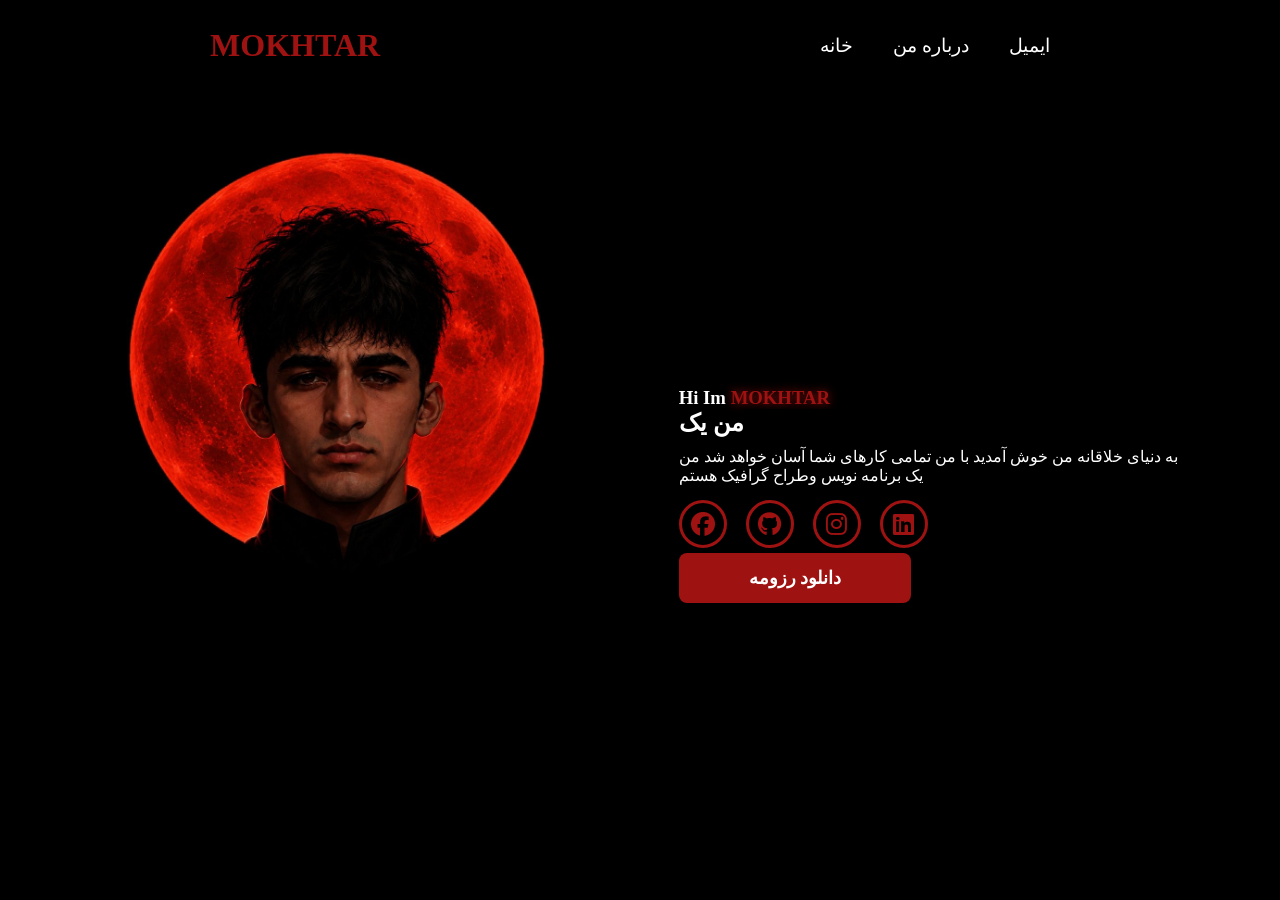
<file: index.html>
<!DOCTYPE html>
<html lang="en">
    <head>
        <meta charset="UTF-8">
        <meta name="viewport" content="width=device-width,initial-scale=1.0">
        <title>my website</title>
        <link rel="stylesheet"href="https://cdnjs.cloudflare.com/ajax/libs/font-awesome/6.5.2/css/all.min.css">
        <link rel="stylesheet" href="https://unpkg.com/aos@next/dist/aos.css" />
        <link rel="stylesheet" href="style.css">
    </head>
    <body>
        <nav>
            <nav class="nav-container">
            <div class="logo"data-aos="zoom in"data-aos-duration="1500">
                <span>MOKHTAR</span>
            </div>
            <div class="links">
                <div class="link"data-aos="fade-up"data-aos-duration="1500" data-aos-delay="100"><a href="">خانه</a></div>
                <div class="link"data-aos="fade-up"data-aos-duration="1500" data-aos-delay="200"><a href="abuot me.html">درباره من </a></div>
                <div class="link"data-aos="fade-up"data-aos-duration="1500" data-aos-delay="300"><a href="contact.html">ایمیل</a></div>
            </div>
        </div>
            <i class="fa-solid fa-bars hamburg"onclick="hamburg()"></i>
            <div class="dropdown">
                <a href="">خانه</a>
                <a href="abuot me.html">درباره من</a>
                <a href="contact.html">ایمیل</a>
                <i class="fa-solid fa-xmark cancel"onclick="cancel()"></i>
            </div>
        </nav>
        <section>
            <div class="main-container">
            <div class="image"data-aos="zoom-in-right"data-aos-duration="3000">
                <img src="mokhtar.jpg" alt="">
            </div>
            <div class="content">
                <h1>Hi Im <span>MOKHTAR</span></h1>
                <h2 class="typing-text">من یک <span></span></h2>
                <p>به دنیای خلاقانه من خوش آمدید با من تمامی کارهای شما آسان خواهد شد من یک برنامه نویس وطراح گرافیک هستم</p>
                <div class="social-links">
                    <a href=""data-aos="zoom-out"data-aos-duration="1500" data-aos-delay="1200"><i class="fa-brands fa-facebook"></i></a>
                    <a href=""data-aos="zoom-out"data-aos-duration="1500" data-aos-delay="1300"><i class="fa-brands fa-github"></i></a>
                    <a href=""data-aos="zoom-out"data-aos-duration="1500" data-aos-delay="1400"><i class="fa-brands fa-instagram"></i></a>
                    <a href=""data-aos="zoom-out"data-aos-duration="1500" data-aos-delay="1500"><i class="fa-brands fa-linkedin"></i></a>
                </div>
                <a href="mokhi.pdf" download class="download-btn">دانلود رزومه</a>

            </div>
            </div>
        </section>
        <script src="https://unpkg.com/aos@next/dist/aos.js"></script>
        <script>
          AOS.init({offset:0});
        </script>
        <script>
            function hamburg(){
                const navbar =document.querySelector(".dropdown")
                navbar.style.transform ="translateY(0px)"
            }
            function cancel(){
                const navbar =document.querySelector(".dropdown")
                navbar.style.transform ="translateY(-400px)"
            }
        </script>
    </body>
</html>
</file>
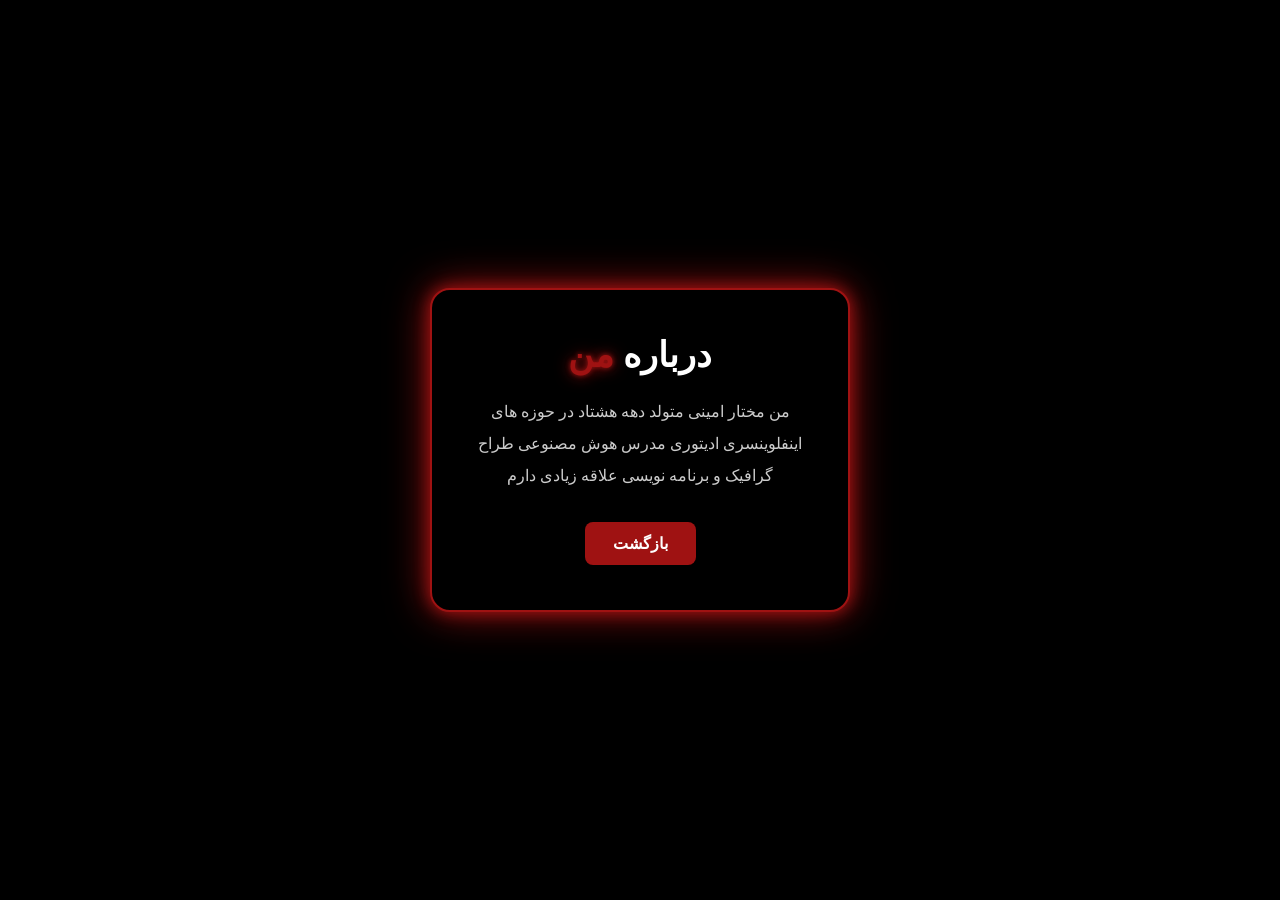
<file: abuot me.html>
<!DOCTYPE html>
<html lang="en">
    <head>
        <meta charset="UTF-8">
        <meta name="viewport" content="width=device-width, initial-scale=1.0">
        <title>تماس با من</title>

        <link rel="stylesheet" href="style.css">
    </head>
    
    <body>

        <div class="about-page">

            <div class="about-box">

                <h1>درباره <span>من</span></h1>

                <p>من مختار امینی متولد دهه هشتاد در حوزه های اینفلوینسری 
                     ادیتوری مدرس هوش مصنوعی طراح گرافیک و برنامه نویسی علاقه زیادی دارم 
                </p>

                <a href="index.html" class="back-btn">بازگشت</a>

            </div>

        </div>
    </body>
</file>
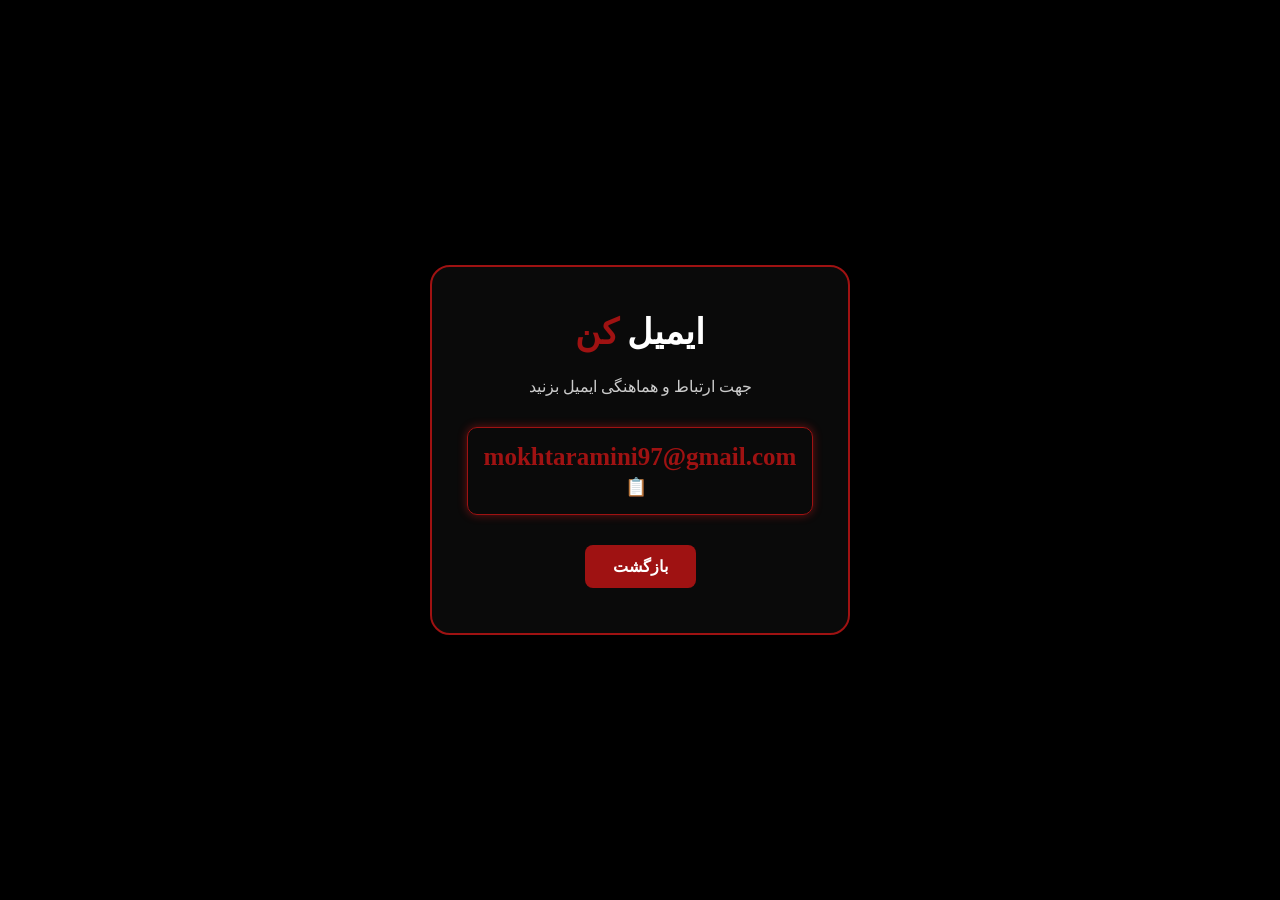
<file: contact.html>
<!DOCTYPE html>
<html lang="en">
    <head>
        <meta charset="UTF-8">
        <meta name="viewport" content="width=device-width, initial-scale=1.0">
        <title>ارتباط با من</title>
        <link rel="stylesheet" href="style.css">
    </head>

    <body>

        <div class="contact-page">

            <div class="contact-box">

            <h1>ایمیل <span>کن </span></h1>
        
        <p>جهت ارتباط و هماهنگی ایمیل بزنید</p>

        <div class="phone">
            <span id="email">mokhtaramini97@gmail.com</span>
            <button onclick="copyEmail()" class="copy-btn" title="کپی ایمیل">📋</button>
        </div>

     <a href="index.html" class="back-btn">بازگشت</a>

    </div>

    </div>
    <script>
        function copyEmail() {
            const email = document.getElementById("email").textContent;
        
            navigator.clipboard.writeText(email).then(function() {
                alert("ایمیل کپی شد ✅");
            });
        }
        </script>
    </body>
</html>
</file>
<file: style.css>
@import url('https://fonts.googleapis.com/css2?family=poppins:wght@100;200;300;400;500;600&display=swap');

*{
    padding: 0;
    margin: 0;
    font-family: 'poppins' sans-serif;
    box-sizing: border-box;
}

body{
    width: 100%;
    height: 100vh;
    overflow: hidden;
    background-color: black;
}

nav{
    width: 100%;
    height: 10vh;
    position: sticky;
}

.nav-container{
    width: 100%;
    height: 100%;
    display: flex;
    justify-content: space-around;
    align-items: center;
}

.nav-container .logo span{
    font-size: 2rem;
    font-weight: bold;
    color:rgb(159,18,18)
}

.hamburg,
.cancel{
    cursor: pointer;
    position: absolute;
    right: 15px;
    color: white;
    font-size: clamp(2.5rem, 02.5rem + 5vw, 3rem);
    display: none;
}

.nav-container .links{
    display: flex;
}

.nav-container .links a{
    font-size: 1.2rem;
    color: white;
    margin: 0 20px;
    text-decoration: none;
    font-weight: 550;
    transition: 0.3s linear;
}

.nav-container .links a:hover{
    color: rgb(159,18,18);
    border-bottom: 2px solid rgb(159,18,18);
}

.dropdown{
    z-index: 10;
    position: absolute;
    top: 0;
    transform: translateY(-400px);
    width: 100%;
    height: auto;
    backdrop-filter: blur(5px) brightness(40%);
    box-shadow: 0 0 20px black;
    transition: 0.2s linear;
}

.dropdown a{
    display: flex;
    color: white;
    text-decoration: none;
    padding: 10px;
    justify-content: center;
    align-items: center;
    transition: 0.3s linear;
}

.dropdown a:hover{
    background-color: rgb(159,18,18);
}

section{
    width: 100%;
    height: 90vh;
}

.main-container{
    width: 100%;
    height: 100%;
    display: flex;
    justify-content: space-evenly;
    align-items: center;
}

.main-container .image{
    width: 500px;
    height: 80vh;
    overflow: hidden;
}

.main-container .image img{
    width: 100%;
}

.main-container .image img:hover{
    animation: animate 1.5s ease-in-out infinite;
}

@keyframes animate{
0%{
    scale: 1;
}
50%{
    scale: 1.05;
}
100%{
    scale: 1;
}
}

.main-container .content{
    color: white;
    width: 40%;
    min-height: 100px;
}

.content h1{
    font-size: 1rem, 1rem + 5vw, 1.8rem;
}

.content h1 span{
    font-weight: 700;
    text-shadow: 0 0 10px rgb(159,18,18);
    color: rgb(159,18,18);
}

.typing-text{
    font-size: clapm(1rem,1rem + 5vw, 2.5rem);
    font-weight: 700;
    position: relative;
}

.typing-text span::before{
    content: "";
    color: rgb(159,18,18);
    animation: words 20s infinite;
}

.typing-text span::after{
    content: "";
    background-color: black;
    position: absolute;
    width: calc(100% + 8px);
    height: 100%;
    border-left: 1px solid #000;
    right: -8;
    animation: cursor 0.5s infinite;
}

@keyframes cursor{
    to{
        border-left: 3px solid white;
    }
}

@keyframes words {
    0%, 20%{
        content: "طراح گرافیک";
    }
    21%, 40%{
        content: "ادیتور";
    }
    41%, 60%{
        content: "برنامه نویس";
    }
    61%, 80%{
        content: "گیمر";
    }
    81%, 100%{
        content: "اینفلوینسر";
    }
}

.content p{
    font-size: 0.4rem, 0.2rem + 9vw, 1rem;
    margin: 10px 0;
}

.social-links i{
    display: inline-flex;
    justify-content: center;
    align-items: center;
    width: 3rem;
    height: 3rem;
    background-color: transparent;
    border: 0.2rem solid rgb(159,18,18);
    border-radius: 50%;
    color: rgb(159,18,18);
    margin: 5px 15px 5px 0;
    font-size: 1.5rem;
    transition: 0.2s linear;
}

.social-links i:hover{
    scale: 1.3;
    filter: drop-shadow(0 0 10px rgb(159, 18, 18));
    background-color: rgb(159, 18, 18);
    color: white;
}

.content button{
    width: 50%;
    height: 6vh;
    margin: 30px 0;
    background-color: rgb(159, 18, 18);
    color:white;
    border: none;
    outline: none;
    font-size: 120%;
    font-weight: 700;
    border-radius: 5px;
    transition: 0.2s linear;
}

.content button:hover{
    scale: 1.1;
    color: rgb(159, 18, 18);
    border: 2px rgb(159, 18, 18);
    background-color: transparent;
    box-shadow: 0 0 40px 5px rgb(159, 18, 18);
}

@media(max-width:884px){

    nav .logo{
        position: absolute;
        top: 16px;
        left: 1.5rem;
        font-size: 1.5rem;
    }

    .main-container{
        display: flex;
        flex-direction: column;
    }

    .nav-container .links{
        display: none;
    }

    .hamburg,
    .cancel{
        display: block;
    }

    .main-container .content{
        width: 80%;
        margin-top: -40px;
    }

    .social-links i{
        width: 2.5rem;
        height: 2.5rem;
        font-size: 1.5rem;
    }

    .typing-text{
        font-size: 2rem;

    }

    .main-container .image{
        z-index: -1;
        width: 50%;
        height: 60%;
    }

}

@media (max-width:440px) {
    .main-container .image{
        width: 70%;
        height: 60%;
    }

    .main-container .content{
        width: 80%;
    }


}

/* ===== Contact ===== */

.contact-page {
    width: 100%;
    min-height: 100vh;

    display: flex;
    align-items: center;
    justify-content: center;

    background: black;
}

.contact-box{
    width: 420px;
    padding: 45px 35px;

    text-align: center;

    background: #0a0a0a;

    border: 2px solid rgb(159, 18, 18);
    border-radius: 20px;

    box-shadow: 0 0 15px #ff2020
    0 0 40px rgb(159, 18, 18);
}

.contact-box h1 {
    font-size: 35px;
    color: white;
    margin-bottom: 20px;
}
.contact-box h1 span {
    color: rgb(159, 18, 18);

    text-shadow: 0 0 5px rgb(159, 18, 18)
    0 0 15px rgb(159, 18, 18);
}

.contact-box p {
    color: #ccc;
    font-size: 16px;
    line-height: 1.8;

    margin-bottom: 25px;
}

.phone{
    color: rgb(159, 18, 18);
    font-size: 25px;
    font-weight: bold;

    padding: 15px;

    border: 1px solid  rgb(159, 18, 18);
    border-radius: 10px;

    margin-bottom: 30px;

    box-shadow: 0 0 10px rgb(255, 32, 32, 0.4);
}

.back-btn{
    display: inline-block;

    padding: 12px 28px;
    background: rgb(159, 18, 18);
    color: white;

    text-decoration: none;

    border-radius: 8px;

    font-size: 16px;
    font-weight: bold;

    transition: 0.3s;
}

.back-btn :hover {
    transform: scale(1.05);

    box-shadow: 0 0 15px rgb(159, 18, 18)
    0 0 30px rgb(159, 18, 18);
}

/* موبایل */

@media (max-width:500px) {

    .contact-box{
        width: 90%;
        padding: 35px 20px;
    }

    .contact-box h1 {
        font-size: 30px;
    }

    .phone{
        font-size: 21px;
    }
}

/*===== About =====*/

.about-page {
    width: 100%;
    min-height: 100vh;

    display: flex;
    align-items: center;
    justify-content: center;

    background: #000;
}

.about-box {
    width: 420px;
    padding: 45px 35px;

    text-align: center;

    background: #000;

    border: 2px solid rgb(159, 18, 18);
    border-radius: 20px;

    box-shadow:
        0 0 15px rgb(159, 18, 18),
        0 0 40px rgb(159, 18, 18);
}

.about-box h1 {
    font-size: 35px;
    color: white;
    margin-bottom: 20px;
}

.about-box h1 span {
    color: rgb(159, 18, 18);

    text-shadow:
        0 0 5px rgb(159, 18, 18),
        0 0 15px rgb(159, 18, 18);
}

.about-box p {
    color: #ccc;
    font-size: 16px;
    line-height: 2;

    margin-bottom: 30px;
}

.back-btn {
    display: inline-block;

    padding: 12px 28px;

    background: rgb(159, 18, 18);
    color: white;

    text-decoration: none;

    border-radius: 8px;

    font-size: 16px;
    font-weight: bold;

    transition: 0.3s;
}

.back-btn:hover {
    transform: scale(1.05);

    box-shadow:
        0 0 15px rgb(159, 18, 18),
        0 0 30px rgb(159, 18, 18);
}


/*===== موبایل =====*/

@media (max-width: 500px) {

    .about-box {
        width: 90%;
        padding: 35px 20px;
    }

    .about-box h1 {
        font-size: 30px;
    }

    .about-box p {
        font-size: 15px;
    }
}

/* دکمه دانلود رزومه */
.download-btn {
    display: inline-block;
    padding: 14px 70px;
    background: rgb(159, 18, 18);
    color: white;
    text-decoration: none;
    border-radius: 8px;
    font-size: 18px;
    font-weight: bold;
    transition: all 0.3s ease;
}

/* وقتی موس روی دکمه می‌رود */
.download-btn:hover {
    background: black;
    color: rgb(159, 18, 18);

    /* نور قرمز دور دکمه */
    box-shadow:
        0 0 10px rgb(159, 18, 18),
        0 0 25px rgb(159, 18, 18),
        0 0 50px rgb(159, 18, 18);

    transform: scale(1.03);
}

.copy-btn {
    background: transparent;
    border: none;
    color: #ff2b1a;
    font-size: 18px;
    cursor: pointer;
    margin-right: 8px;
    transition: 0.3s;
}

.copy-btn:hover {
    color: white;
    transform: scale(1.15);
}
</file>
